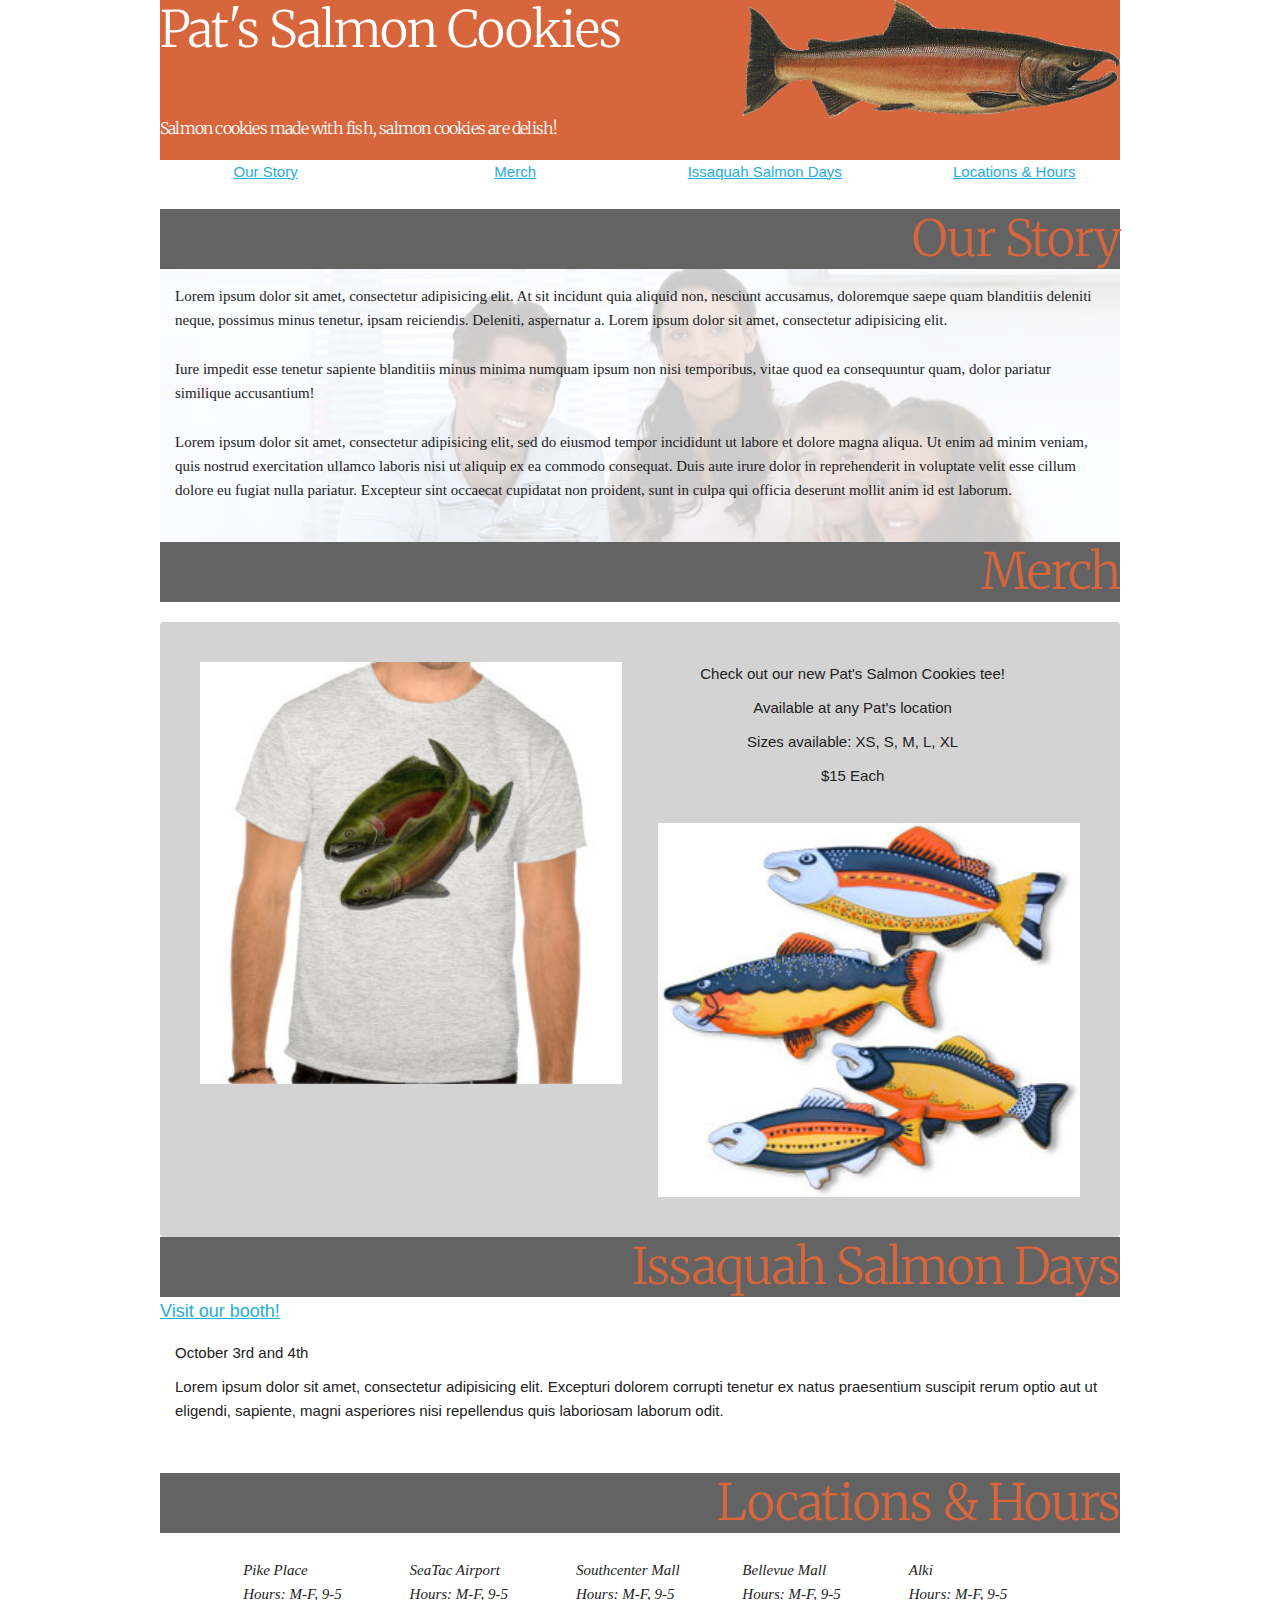
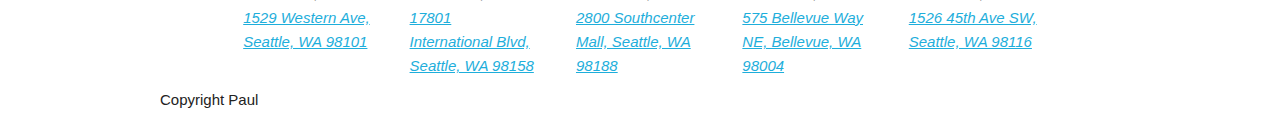
<file: index.html>
<!DOCTYPE html>
<html>
  <head>
    <meta charset="utf-8">
    <link href='https://fonts.googleapis.com/css?family=Merriweather:700' rel='stylesheet' type='text/css'>
    <link rel="stylesheet" href="style.css">
    <title>Pat's Salmon Cookies</title>
  </head>
  <section class="container">
    <body>
      <header class="headcontent">
        <section class="head">
          <h1 class="seven columns">Pat's Salmon Cookies</h1>
          <img src="img/salmon.png" class="five columns">
          <div class="row">
            <h4 class="six columns">Salmon cookies made with fish, salmon cookies are delish!</h4>
          </div>
        </section>
        <div class="row">
          <nav class="navbar">
            <ul class="twelve columns">
              <li>
                <a href="#ourstory" class="three columns">Our Story</a>
                <a href="#merchandise" class="three columns">Merch</a>
                <a href="#festival" class="three columns">Issaquah Salmon Days</a>
                <a href="#locations" class="three columns">Locations &amp; Hours</a>
              </li>
            </ul>
          </nav>
        </div>
      </header>
      <main class="main">
        <div class="row">
          <section class="ourstory">
            <h1>Our Story</h1>
            <div class="storytext">
              <p>Lorem ipsum dolor sit amet, consectetur adipisicing elit. At sit incidunt quia aliquid non, nesciunt accusamus, doloremque saepe quam blanditiis deleniti neque, possimus minus tenetur, ipsam reiciendis. Deleniti, aspernatur a. Lorem ipsum dolor sit amet, consectetur adipisicing elit.</p>
              <p>Iure impedit esse tenetur sapiente blanditiis minus minima numquam ipsum non nisi temporibus, vitae quod ea consequuntur quam, dolor pariatur similique accusantium!</p>
              <p>Lorem ipsum dolor sit amet, consectetur adipisicing elit, sed do eiusmod tempor incididunt ut labore et dolore magna aliqua. Ut enim ad minim veniam, quis nostrud exercitation ullamco laboris nisi ut aliquip ex ea commodo consequat. Duis aute irure dolor in reprehenderit in voluptate velit esse cillum dolore eu fugiat nulla pariatur. Excepteur sint occaecat cupidatat non proident, sunt in culpa qui officia deserunt mollit anim id est laborum.</p>
            </div>
          </section>
        </div>
        <section id="merchandise" class="merchandise">
          <h1 class="">Merch</h1>
          <div class="row">
            <img src="img/salmon_tee.jpg" class="one-half column">
            <ul id="merchli" class="one-half column">
              <li>Check out our new Pat's Salmon Cookies tee!</li>
              <li>Available at any Pat's location</li>
              <li>Sizes available: XS, S, M, L, XL</li>
              <li>$15 Each</li>
            </ul>
            <img src="img/salmon_cookies.jpg" class="one-half column">
          </div>
        </section>
        <section id="festival" class="festival">
          <h1 class="sec-title-left">Issaquah Salmon Days</h1>
          <a href="http://www.salmondays.org/">Visit our booth!</a>
          <ul class="storytext">
            <li>October 3rd and 4th</li>
            <li>Lorem ipsum dolor sit amet, consectetur adipisicing elit. Excepturi dolorem corrupti tenetur ex natus praesentium suscipit rerum optio aut ut eligendi, sapiente, magni asperiores nisi repellendus quis laboriosam laborum odit.</li>
          </ul>
        </section>
        <section id="locations" class="locations">
          <h1 class="">Locations &amp; Hours</h1>
          <section class="row">
            <ul class="loclist">
              <li class="two columns offset-by-one">
                <address>
                  <p>Pike Place</p>
                  <p>Hours: M-F, 9-5</p>
                  <a href="http://www.goo.gl/zXiFmU">1529 Western Ave, Seattle, WA 98101</a>
                </address>
              </li>
              <li class="two columns">
                <address>
                  <p>SeaTac Airport</p>
                  <p>Hours: M-F, 9-5</p>
                  <a href="http://www.goo.gl/rSdPfa">17801 International Blvd, Seattle, WA 98158</a>
                </address>
              </li>
              <li class="two columns">
                <address>
                  <p>Southcenter Mall</p>
                  <p>Hours: M-F, 9-5</p>
                  <a href="http://www.goo.gl/t7IwVl">2800 Southcenter Mall, Seattle, WA 98188</a>
                </address>
              </li>
              <li class="two columns">
                <address>
                  <p>Bellevue Mall</p>
                  <p>Hours: M-F, 9-5</p>
                  <a href="http://www.goo.gl/ZKcACW">575 Bellevue Way NE, Bellevue, WA 98004</a>
                </address>
              </li>
              <li class="two columns">
                <address>
                  <p>Alki</p>
                  <p>Hours: M-F, 9-5</p>
                  <a href="http://www.goo.gl/qKTLwy">1526 45th Ave SW, Seattle, WA 98116</a>
                </address>
              </li>
            </ul>
          </section>
        </section>
      </main>
      <footer>
        <p>Copyright Paul</p>
      </footer>
    </body>
  </section>
</html>
</file>
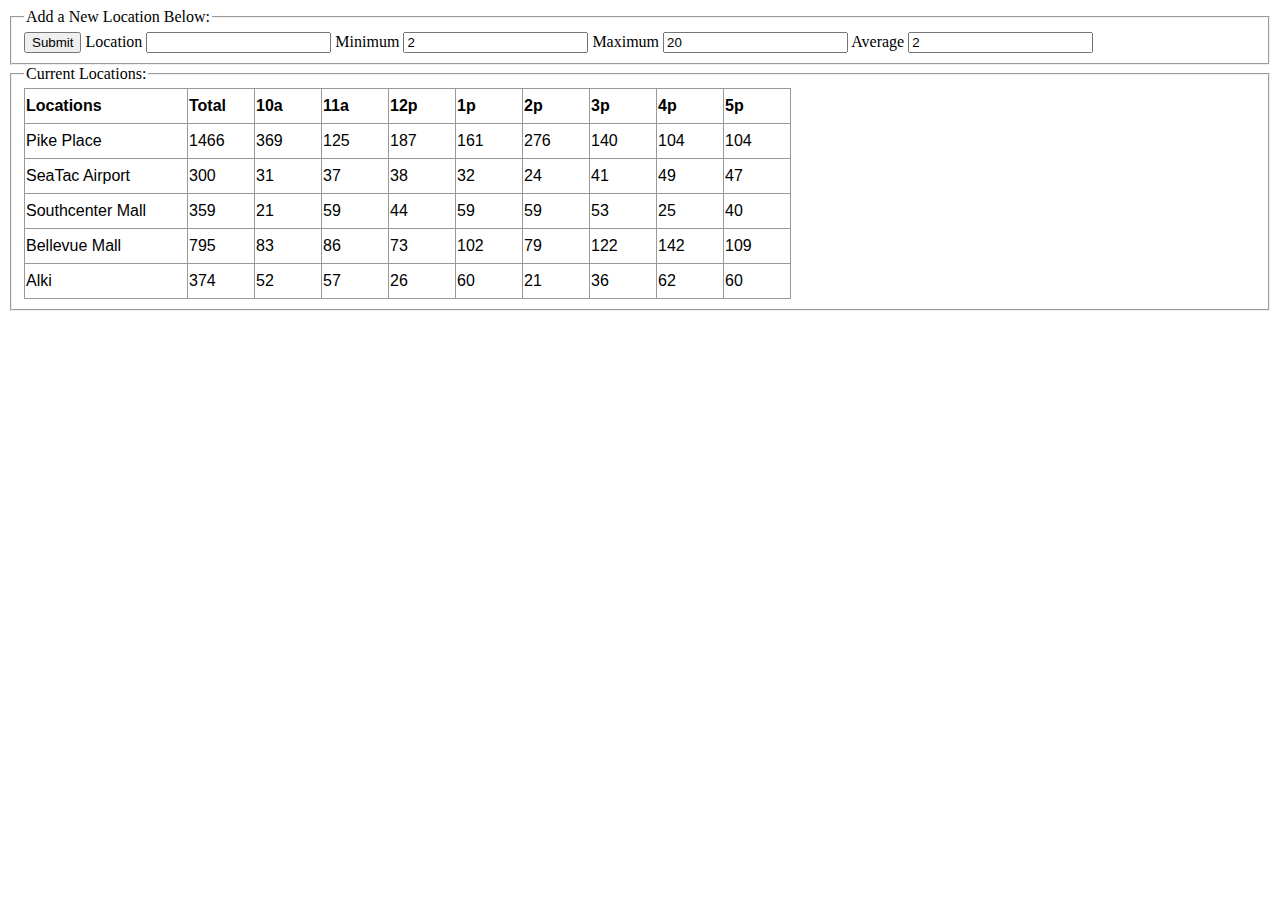
<file: sales.html>
<!DOCTYPE html>
<html>
  <head>
    <link rel="stylesheet" href="sales-style.css">
    <meta charset="utf-8">
    <title>Pat's Salmon Cookies</title>
  </head>
  <body>
    <section>
      <fieldset>
        <legend>Add a New Location Below:</legend>
        <form id="new_stand">
          <button id="submit" type="submit">Submit</button>
          <label for="loc">Location</label>
          <input id="loc" type="text" name="loc">
          <label for="min">Minimum</label>
          <input id="min" type="text" name="min" value="2">
          <label for="max">Maximum</label>
          <input id="max" type="text" name="max" value="20">
          <label for="avg">Average</label>
          <input id="avg" type="text" name="avg" value="2">
        </form>
      </fieldset>
    </section>
      <fieldset>
        <legend>Current Locations:</legend>
        <section id='hours'></section>
      </fieldset>
    <script src='app.js'></script>
  </body>
</html>
</file>
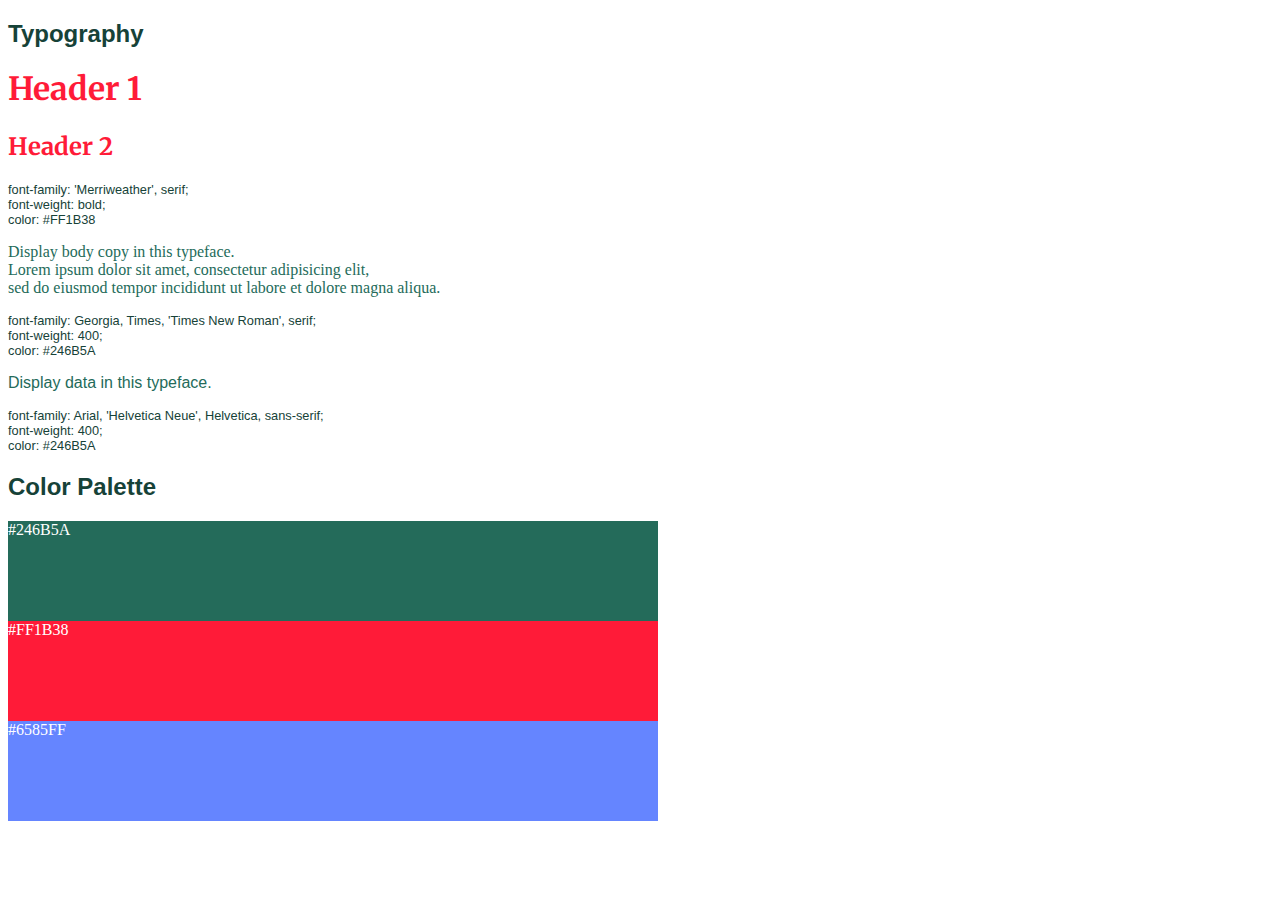
<file: style-guide.html>
<!DOCTYPE html>
<html>
  <head>
    <meta charset="utf-8">
    <title>Style Guide</title>
    <link rel="stylesheet" href="style-guide.css">
    <link href='https://fonts.googleapis.com/css?family=Merriweather:700' rel='stylesheet' type='text/css'>
  </head>
  <body>

    <h2>Typography</h2>
    <h1 class="headers">Header 1</h1>
    <h2 class="headers">Header 2</h2>

    <p class="disc">font-family: 'Merriweather', serif;<br />
    font-weight: bold; <br />
    color: #FF1B38</p>

    <p class="copy">Display body copy in this typeface. <br />Lorem ipsum dolor sit amet, consectetur adipisicing elit, <br />sed do eiusmod tempor incididunt ut labore et dolore magna aliqua.</p>
    <p class="disc">font-family: Georgia, Times, 'Times New Roman', serif;<br />
    font-weight: 400;<br />
    color: #246B5A</p>

    <p class="data">Display data in this typeface.</p>
    <p class="disc">font-family: Arial, 'Helvetica Neue', Helvetica, sans-serif;<br />
    font-weight: 400; <br />
    color: #246B5A</p>

    <h2>Color Palette</h2>

    <div>
      <p id="one">#246B5A</p>
      <p id="two">#FF1B38</p>
      <p id="three">#6585FF</p>
    </div>
  </body>
</html>
</file>
<file: sales-style.css>
.firstEntry {
  width: 10em}
table {
  border-collapse: collapse;
  table-layout: fixed;
  vertical-align: middle;
  font-family: "Helvetica Neue",Helvetica,Arial,sans-serif;
  font-weight: 200;}
td, th {
  border: 1px solid #999;
  overflow: hidden;
  width: 4em;
  height: 2em;
  text-align: left;}
</file>
<file: style-guide.css>
table {
  border-collapse: collapse;
  table-layout: fixed;
  vertical-align: middle;
  font-family: "Helvetica Neue",Helvetica,Arial,sans-serif;
  font-weight: 200;}
td, th {
  border: 1px solid #999;
  overflow: hidden;
  width: 50px;
  height: 30px;
  text-align: left;}
h2{
  font-family: 'Arial', Arial, sans-serif;
  color: #164238;}
.firstColumn {
  width: 130px}
.disc {
  font-family: 'Arial', Arial, sans-serif;
  color: #164238;
  font-size: 80%;}
.headers {
  font-family: 'Merriweather', serif;
  color: #FF1B38;}
.copy{
  font-family: Georgia, Times, 'Times New Roman', serif;
  font-weight: 400;
  color: #246B5A;}
.data{
  font-family: Arial, 'Helvetica Neue', Helvetica, sans-serif;
  font-weight: 400;
  color: #246B5A;}
div{
  font-family: Georgia, Times, 'Times New Roman', serif;
  max-width: 650px;
}
p#one {
  height: 100px;
  margin: 0px;
  color: #FFFFFF;
  background-color: #246B5A;}
p#two {
  height: 100px;
  margin: 0px;
  color: #FFFFFF;
  background-color: #FF1B38;}
p#three {
  height: 100px;
  margin: 0px;
  color: #FFFFFF;
  background-color: #6585FF;}
</file>
<file: style.css>
@import "normalize.css";
@import "skeleton.css";
/*
body * {
  border: 1px dotted;
}*/

/*#navbar {
  background-color: #D8663C;
}*/
.head{
  font-family: 'Merriweather', serif;
  background-color: #D8663C;
  color: white;
}
.navbar{
  text-align: center;
  background-color: gray;
}

.main h1 {
  font-family: 'Merriweather', serif;
  text-align: right;
  background-color: #636363;
  color: #D8663C;
  margin-bottom: 0em;
}

main p{
  font-family: Georgia, Times, 'Times New Roman', serif;
}

h4 {
  font-size: medium;
}

ul{
    list-style-type: none;
}
.ourstory{
  background-image: url(img/family.jpg);
  background-size: 100%;
}

#merchli{
  width: 26em;
}

.merchandise div{
  padding: 40px;
  background: lightgray;
  margin-top: 20px;
  border-radius: 4px;
}

.merchandise h1{
  text-align: right;
}

.merchandise ul li{
  text-align: center;
  vertical-align: middle;
}

.storytext {
  padding: 1em;
  background-color: rgba(255,255,255,.8);
}

.festival a {
  font-size: large;
}

.locations h1 {
  text-align: right;
}

.headcontent li {
  background-color: #D8663C;
}

.loclist p {
  margin-bottom: 0em;
}
</file>
